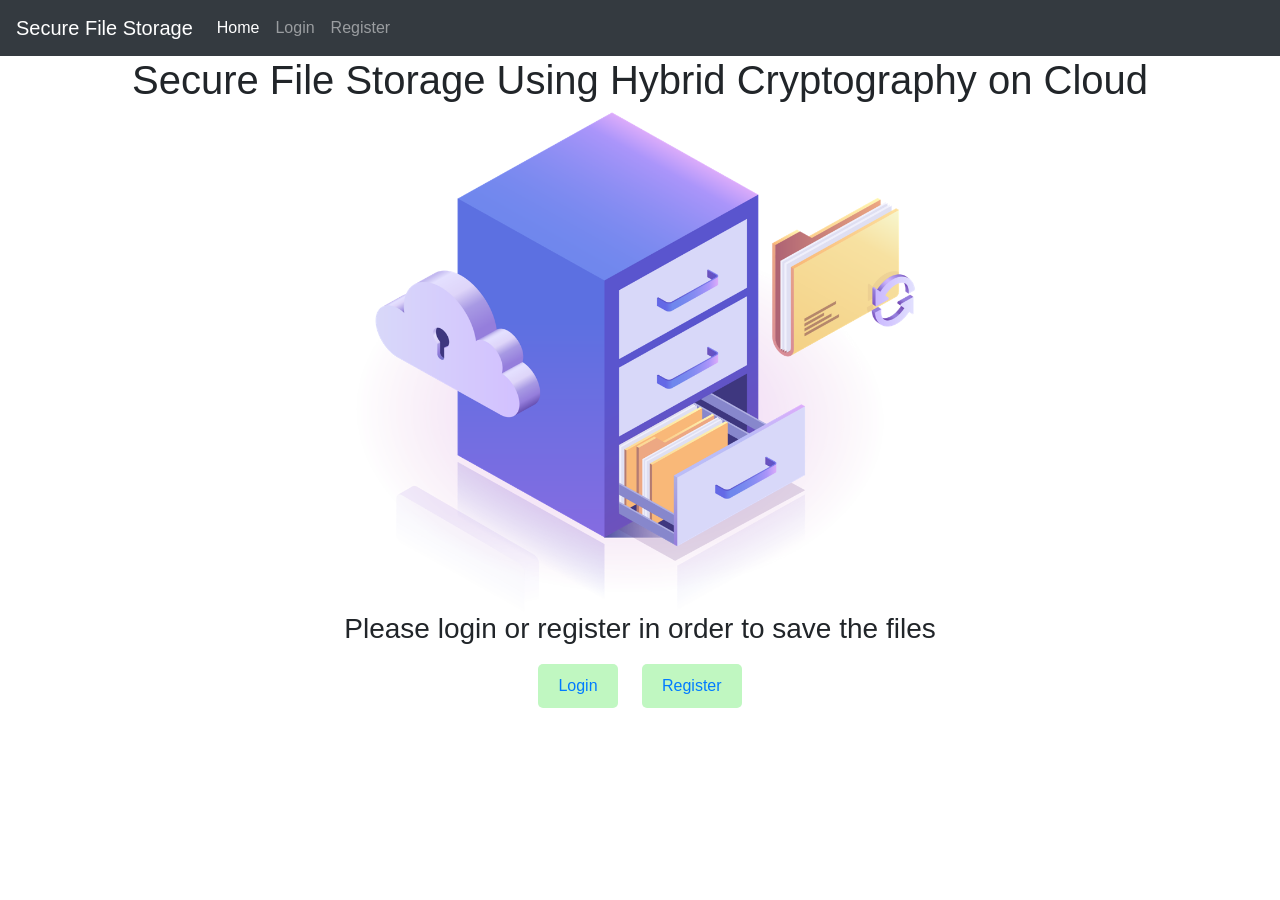
<file: user Authentication/index.html>
<!DOCTYPE html>
<html>

<head>
    <title>User Authentication Website</title>
    <meta charset="UTF-8">
    <link rel="stylesheet" type="text/css" href="style.css">
    <meta name="viewport" content="width=device-width, initial-scale=1.0">
    <link rel="stylesheet" href="https://maxcdn.bootstrapcdn.com/bootstrap/4.5.2/css/bootstrap.min.css">
    <script src="https://ajax.googleapis.com/ajax/libs/jquery/3.5.1/jquery.min.js"></script>
    <script src="https://maxcdn.bootstrapcdn.com/bootstrap/4.5.2/js/bootstrap.min.js"></script>
</head>

<body>
    <nav class="navbar navbar-expand-lg navbar-dark bg-dark">
        <a class="navbar-brand" href="#">Secure File Storage</a>
        <button class="navbar-toggler" type="button" data-toggle="collapse" data-target="#navbarNav"
            aria-controls="navbarNav" aria-expanded="false" aria-label="Toggle navigation">
            <span class="navbar-toggler-icon"></span>
        </button>
        <div class="collapse navbar-collapse" id="navbarNav">
            <ul class="navbar-nav">
                <li class="nav-item active">
                    <a class="nav-link" href="index.html">Home</a>
                </li>
                <li class="nav-item">
                    <a class="nav-link" href="login.html">Login</a>
                </li>
                <li class="nav-item">
                    <a class="nav-link" href="register.html">Register</a>
                </li>
            </ul>
        </div>
    </nav>
    <div class="container">
        <div style="text-align:center">
            <h1>Secure File Storage Using Hybrid Cryptography on Cloud</h1>
            <img src="secure.png" alt="secure image" height="500px" width="700px">
            <h3>Please login or register in order to save the files </h3>
        </div>
        <div class="button-container">
            <button class="button">
                <a href="login.html">Login</a>
            </button>
            <button class="button">
                <a href="register.html">Register</a>
            </button>
        </div>

    </div>
</body>

</html>
</file>
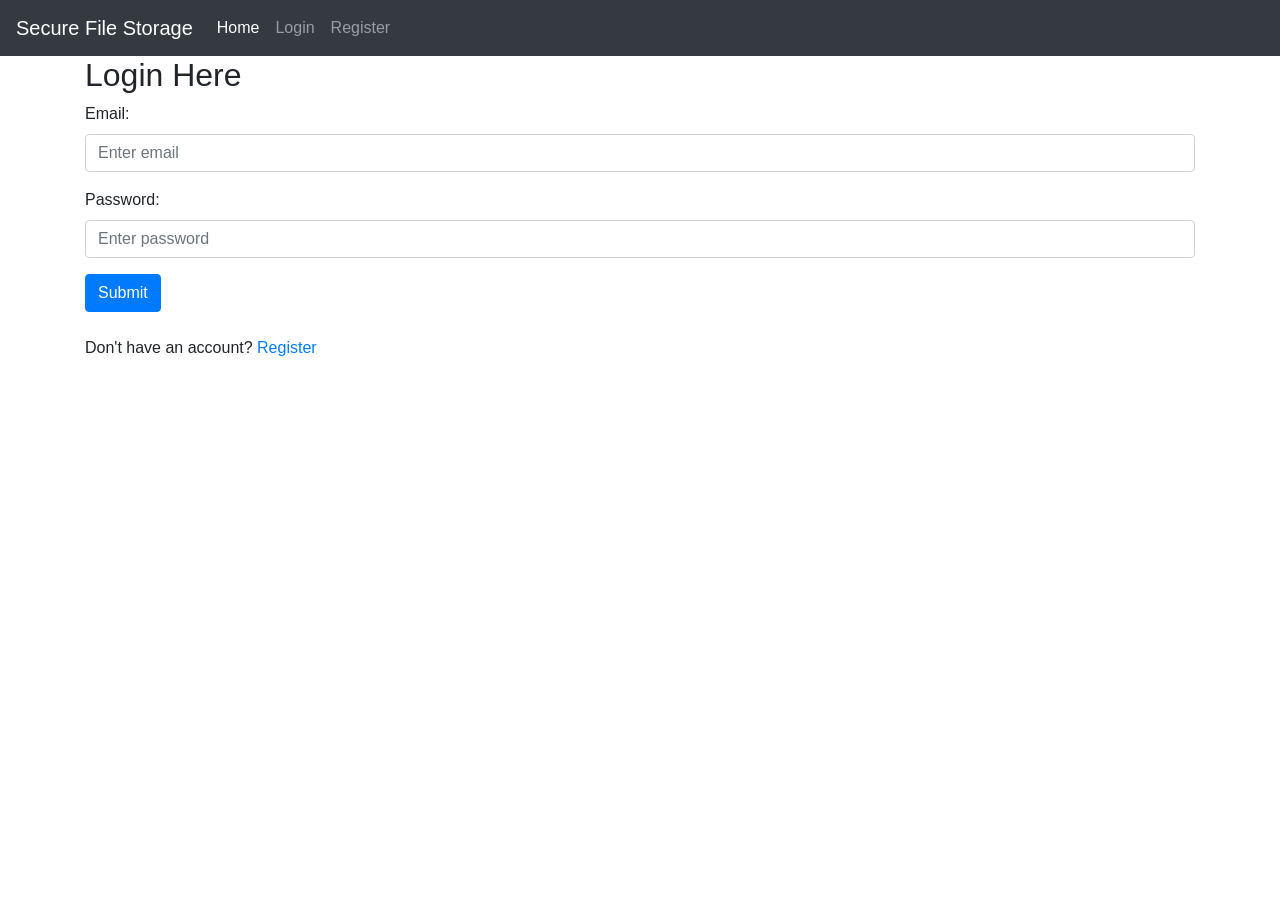
<file: user Authentication/login.html>
<!DOCTYPE html>
<html>

<head>
    <title>Login Page</title>
    <meta charset="utf-8">
    <meta name="viewport" content="width=device-width, initial-scale=1">
    <link rel="stylesheet" href="https://maxcdn.bootstrapcdn.com/bootstrap/4.5.2/css/bootstrap.min.css">
    <script src="https://ajax.googleapis.com/ajax/libs/jquery/3.5.1/jquery.min.js"></script>
    <script src="https://cdnjs.cloudflare.com/ajax/libs/popper.js/1.16.0/umd/popper.min.js"></script>
    <script src="https://maxcdn.bootstrapcdn.com/bootstrap/4.5.2/js/bootstrap.min.js"></script>
</head>

<body>
    <nav class="navbar navbar-expand-lg navbar-dark bg-dark">
        <a class="navbar-brand" href="#">Secure File Storage</a>
        <button class="navbar-toggler" type="button" data-toggle="collapse" data-target="#navbarNav"
            aria-controls="navbarNav" aria-expanded="false" aria-label="Toggle navigation">
            <span class="navbar-toggler-icon"></span>
        </button>
        <div class="collapse navbar-collapse" id="navbarNav">
            <ul class="navbar-nav">
                <li class="nav-item active">
                    <a class="nav-link" href="index.html">Home</a>
                </li>
                <li class="nav-item">
                    <a class="nav-link" href="login.html">Login</a>
                </li>
                <li class="nav-item">
                    <a class="nav-link" href="register.html">Register</a>
                </li>
            </ul>
        </div>
    </nav>
    <div class="container">
        <h2>Login Here</h2>
        <form action="login.php" method="post">
            <div class="form-group">
                <label for="email">Email:</label>
                <input type="email" class="form-control" placeholder="Enter email" name="email" required>
            </div>
            <div class="form-group">
                <label for="password">Password:</label>
                <input type="password" class="form-control" placeholder="Enter password" name="password" required>
            </div>
            <button type="submit" class="btn btn-primary">Submit</button>
        </form>
        <br>
        <p>Don't have an account? <a href="register.html">Register</a></p>
    </div>
</body>

</html>
</file>
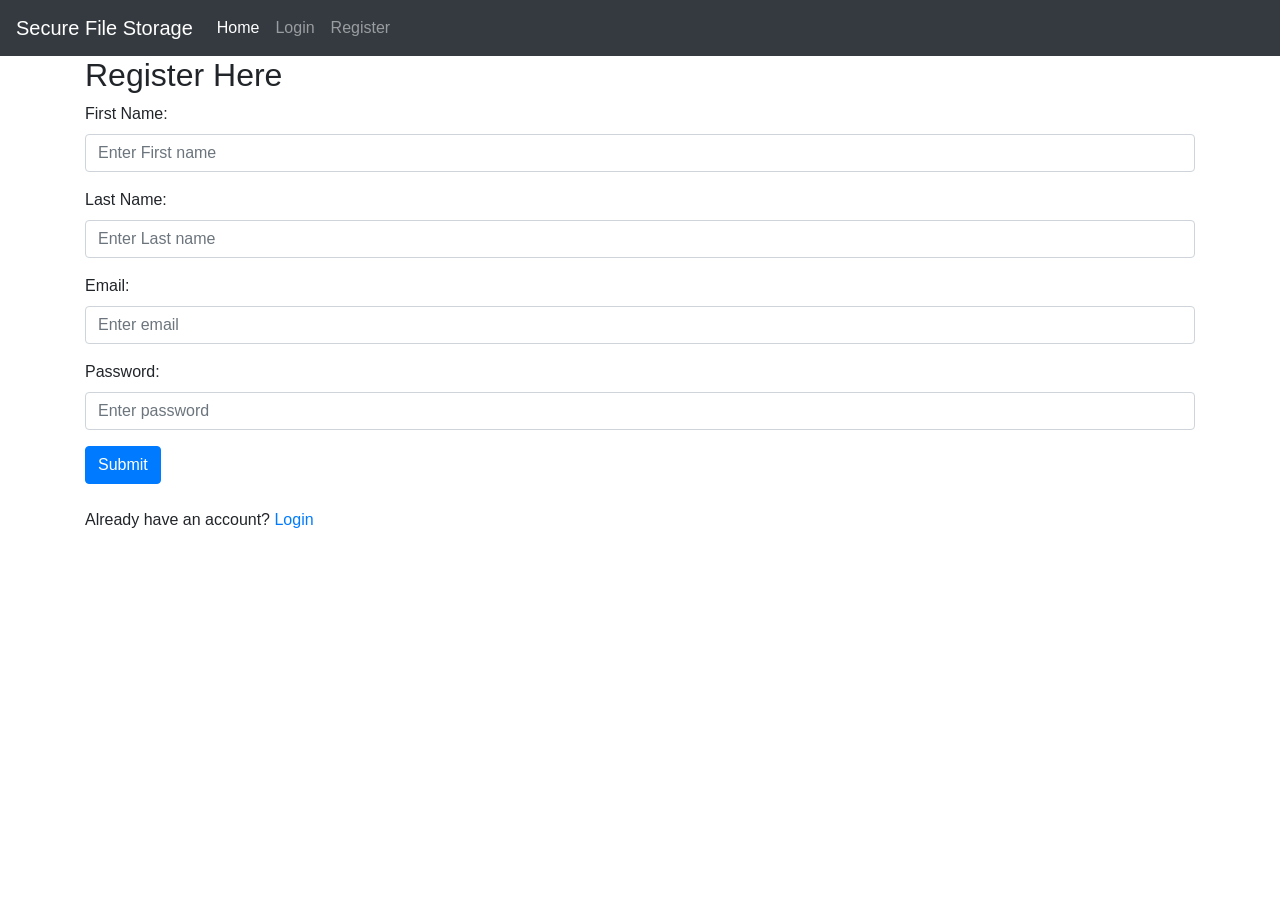
<file: user Authentication/register.html>
<!DOCTYPE html>
<html>

<head>
    <title>Registration Page</title>
    <meta charset="utf-8">
    <meta name="viewport" content="width=device-width, initial-scale=1">
    <link rel="stylesheet" href="https://maxcdn.bootstrapcdn.com/bootstrap/4.5.2/css/bootstrap.min.css">
    <script src="https://ajax.googleapis.com/ajax/libs/jquery/3.5.1/jquery.min.js"></script>
    <script src="https://cdnjs.cloudflare.com/ajax/libs/popper.js/1.16.0/umd/popper.min.js"></script>
    <script src="https://maxcdn.bootstrapcdn.com/bootstrap/4.5.2/js/bootstrap.min.js"></script>

</head>

<body>
    <nav class="navbar navbar-expand-lg navbar-dark bg-dark">
        <a class="navbar-brand" href="#">Secure File Storage</a>
        <button class="navbar-toggler" type="button" data-toggle="collapse" data-target="#navbarNav"
            aria-controls="navbarNav" aria-expanded="false" aria-label="Toggle navigation">
            <span class="navbar-toggler-icon"></span>
        </button>
        <div class="collapse navbar-collapse" id="navbarNav">
            <ul class="navbar-nav">
                <li class="nav-item active">
                    <a class="nav-link" href="index.html">Home</a>
                </li>
                <li class="nav-item">
                    <a class="nav-link" href="login.html">Login</a>
                </li>
                <li class="nav-item">
                    <a class="nav-link" href="register.html">Register</a>
                </li>
            </ul>
        </div>
    </nav>
    <div class="container">
        <h2>Register Here</h2>
        <form action="register.php" method="post">
            <div class="form-group">
                <label for="fname">First Name:</label>
                <input type="text" class="form-control" placeholder="Enter First name" name="fname" required>
            </div>
            <div class="form-group">
                <label for="flname">Last Name:</label>
                <input type="text" class="form-control" placeholder="Enter Last name" name="lname" required>
            </div>
            <div class="form-group">
                <label for="email">Email:</label>
                <input type="email" class="form-control" placeholder="Enter email" name="email" required>
            </div>
            <div class="form-group">
                <label for="password">Password:</label>
                <input type="password" class="form-control" placeholder="Enter password" name="password" required>
            </div>
            <button type="submit" class="btn btn-primary">Submit</button>
        </form>
        <br>
        <p>Already have an account? <a href="login.html">Login</a></p>
    </div>
</body>

</html>
</file>
<file: user Authentication/style.css>
.button-container {
    text-align: center;
    text-decoration: none;
}

.button {
    display: inline-block;
    margin: 10px;
    padding: 10px 20px;
    font-size: 16px;
    background-color: #c0f7c1;
    color: white;
    border: none;
    border-radius: 5px;
    cursor: pointer;
}
</file>
